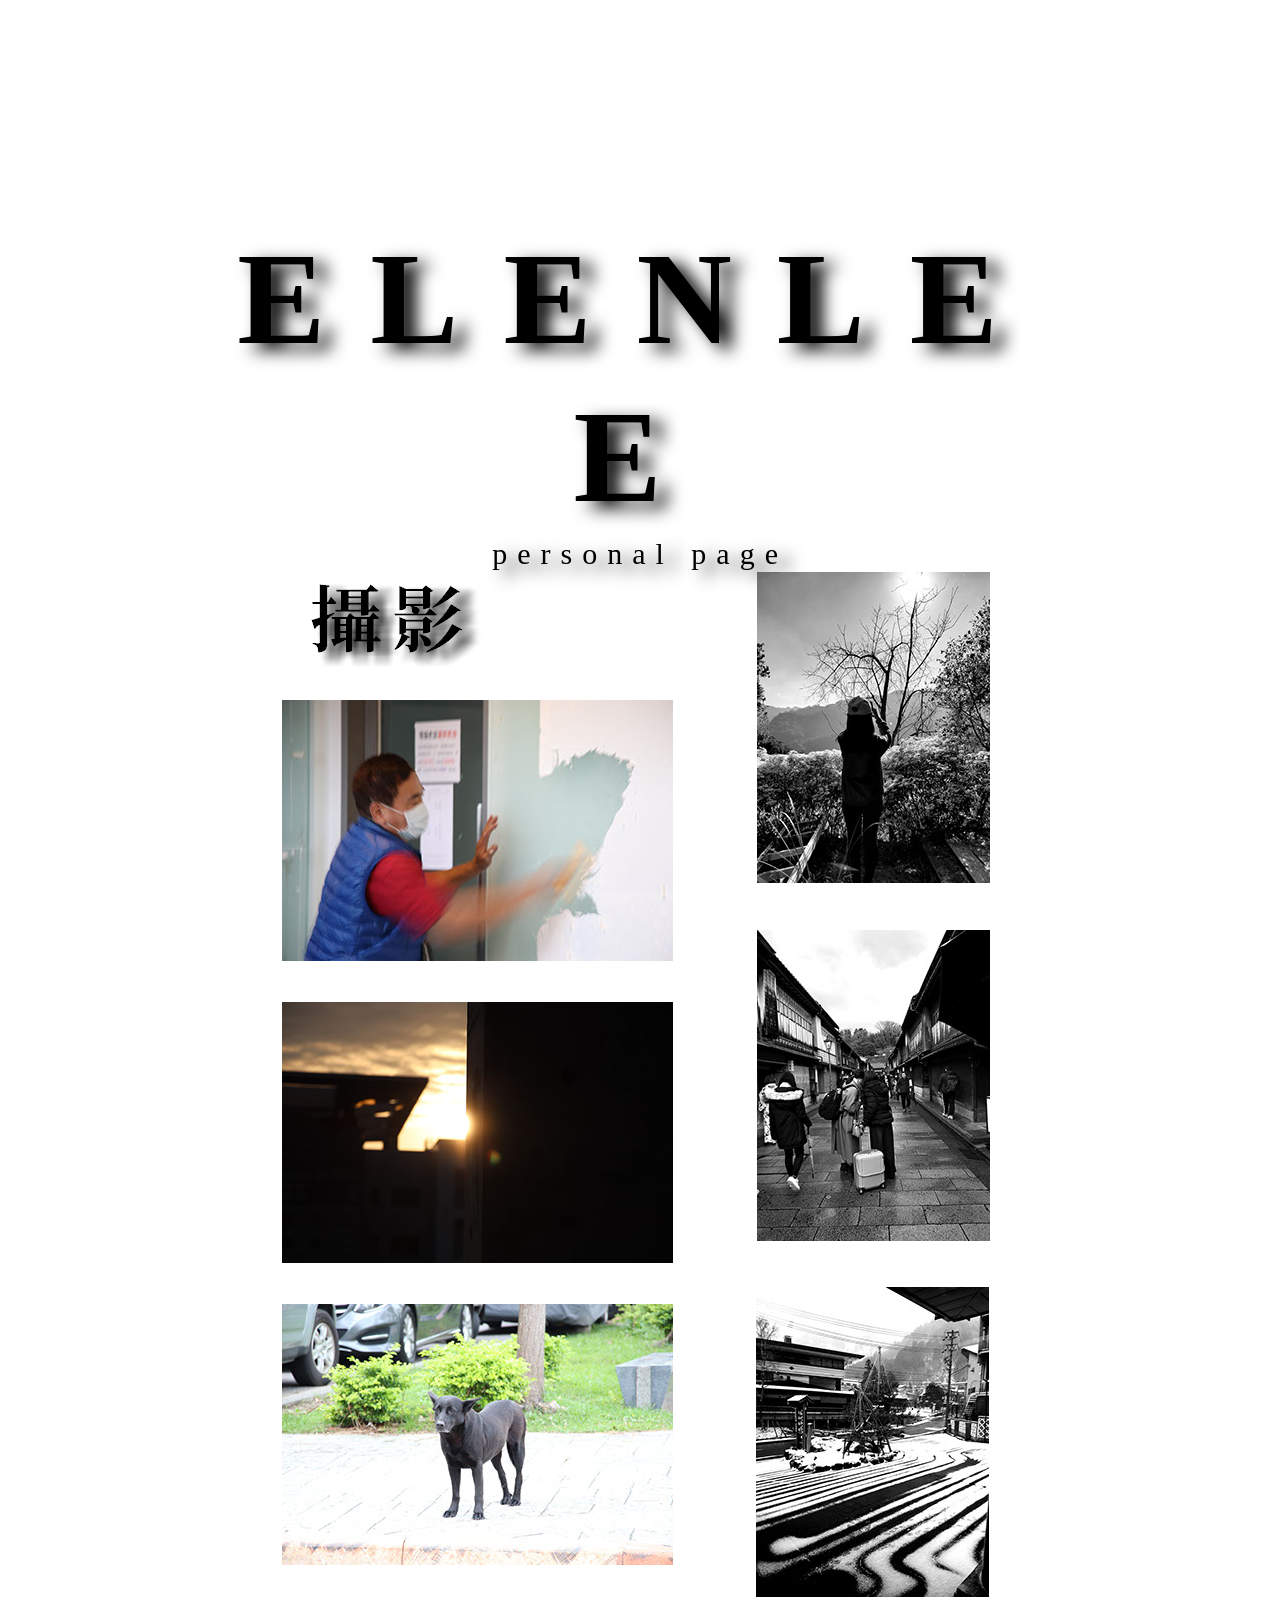
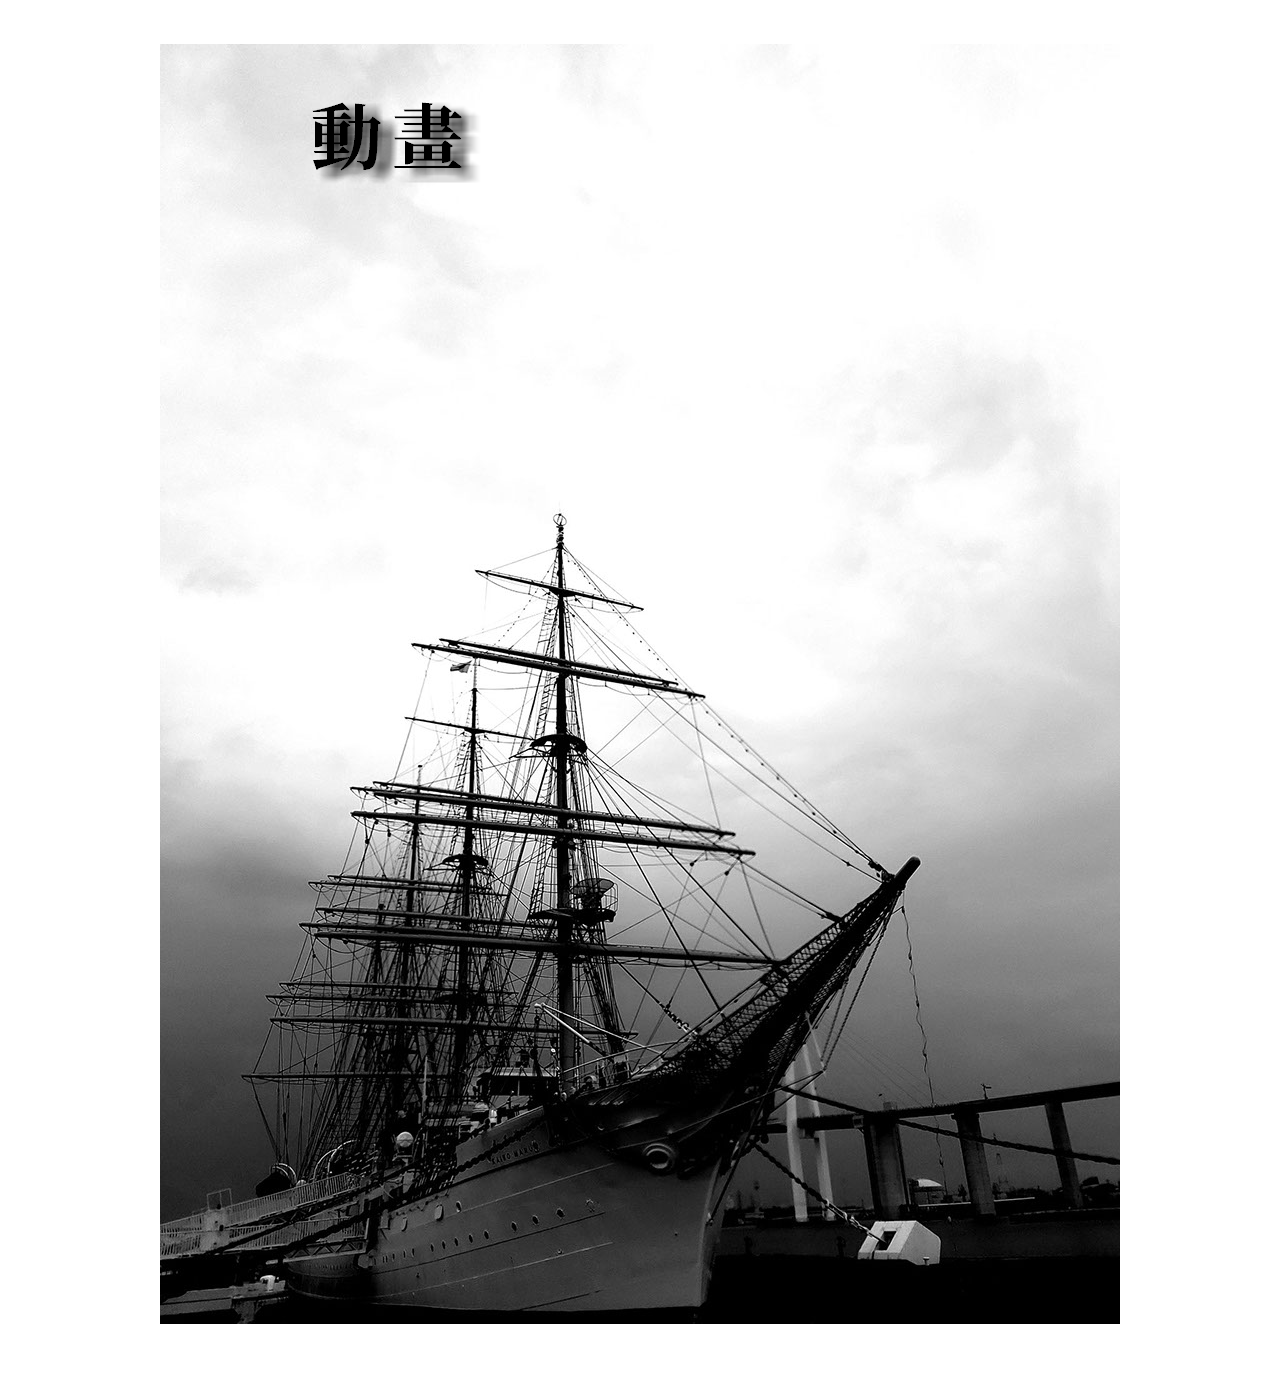
<file: index.html>
<!DOCTYPE html>
<html class="nojs html css_verticalspacer" lang="zh-TW">
 <head>

  <meta http-equiv="Content-type" content="text/html;charset=UTF-8"/>
  <meta name="generator" content="2018.0.0.379"/>
  <meta name="viewport" content="width=device-width, initial-scale=1.0"/>
  
  <script type="text/javascript">
   // Update the 'nojs'/'js' class on the html node
document.documentElement.className = document.documentElement.className.replace(/\bnojs\b/g, 'js');

// Check that all required assets are uploaded and up-to-date
if(typeof Muse == "undefined") window.Muse = {}; window.Muse.assets = {"required":["museutils.js", "museconfig.js", "jquery.watch.js", "require.js", "index.css"], "outOfDate":[]};
</script>
  
  <title>首頁</title>
  <!-- CSS -->
  <link rel="stylesheet" type="text/css" href="css/site_global.css?crc=444006867"/>
  <link rel="stylesheet" type="text/css" href="css/index.css?crc=192309347" id="pagesheet"/>
    <!--HTML Widget code-->
  <style type="text/css">#u175.size_fluid_width_height iframe { position:absolute; left:0; top:0; }</style>
 </head>
 <body>

  <div class="clearfix borderbox" id="page"><!-- column -->
   <div class="clearfix colelem" id="u104-7" data-muse-temp-textContainer-sizePolicy="true" data-muse-temp-textContainer-pinning="true"><!-- content -->
    <p id="u104">&nbsp;</p>
    <p id="u104-3">ELENLEE</p>
    <p id="u104-5">personal page</p>
   </div>
   <div class="clearfix colelem" id="ppu108-4"><!-- group -->
    <div class="clearfix grpelem" id="pu108-4"><!-- column -->
     <img class="colelem" id="u108-4" alt="攝影" src="images/u108-4.png?crc=4217206810" data-image-width="426"/><!-- rasterized frame -->
     <div class="clip_frame colelem" id="u165"><!-- image -->
      <img class="block" id="u165_img" src="images/img_0320.jpg?crc=3832568323" alt="" data-heightwidthratio="0.6675191815856778" data-image-width="391" data-image-height="261"/>
     </div>
     <div class="clip_frame colelem" id="u155"><!-- image -->
      <img class="block" id="u155_img" src="images/img_0184.jpg?crc=325156909" alt="" data-heightwidthratio="0.6675191815856778" data-image-width="391" data-image-height="261"/>
     </div>
    </div>
    <div class="clearfix grpelem" id="pu115"><!-- column -->
     <div class="clip_frame colelem" id="u115"><!-- image -->
      <img class="block" id="u115_img" src="images/20191130_142337.jpg?crc=4261100993" alt="" data-heightwidthratio="1.3347639484978542" data-image-width="233" data-image-height="311"/>
     </div>
     <div class="clip_frame colelem" id="u123"><!-- image -->
      <img class="block" id="u123_img" src="images/20200203_155728.jpg?crc=25479823" alt="" data-heightwidthratio="1.3347639484978542" data-image-width="233" data-image-height="311"/>
     </div>
    </div>
   </div>
   <div class="clearfix colelem" id="pu145"><!-- group -->
    <div class="clip_frame grpelem" id="u145"><!-- image -->
     <img class="block" id="u145_img" src="images/img_0083.jpg?crc=3785191075" alt="" data-heightwidthratio="0.6675191815856778" data-image-width="391" data-image-height="261"/>
    </div>
    <div class="clip_frame grpelem" id="u130"><!-- image -->
     <img class="block" id="u130_img" src="images/20200205_074116.jpg?crc=3947095513" alt="" data-heightwidthratio="1.3304721030042919" data-image-width="233" data-image-height="310"/>
    </div>
   </div>
   <div class="clearfix colelem" id="pu94"><!-- group -->
    <div class="clip_frame grpelem" id="u94"><!-- image -->
     <img class="block" id="u94_img" src="images/20200203_111911.jpg?crc=9563113" alt="" data-heightwidthratio="1.3333333333333333" data-image-width="960" data-image-height="1280"/>
    </div>
    <img class="grpelem" id="u112-4" alt="動畫" src="images/u112-4.png?crc=216213895" data-image-width="426"/><!-- rasterized frame -->
    <div class="size_fluid_width_height grpelem" id="u175" data-pintopage="page_fluidx" data-sizePolicy="fluidWidthHeight"><!-- custom html -->
     <div class="fluid_height_spacer"></div>
     
<iframe class="actAsDiv" style="width:100%;height:100%;" src="//www.youtube.com/embed/PBmsBLii6go?autoplay=0&loop=0&showinfo=0&theme=dark&color=red&controls=1&modestbranding=0&start=0&fs=1&iv_load_policy=1&wmode=transparent&rel=1" frameborder="0" allowfullscreen></iframe>

    </div>
   </div>
   <div class="verticalspacer" data-offset-top="2835" data-content-above-spacer="2835" data-content-below-spacer="61" data-sizePolicy="fixed" data-pintopage="page_fixedLeft"></div>
  </div>
  <!-- Other scripts -->
  <script type="text/javascript">
   // Decide weather to suppress missing file error or not based on preference setting
var suppressMissingFileError = false
</script>
  <script type="text/javascript">
   window.Muse.assets.check=function(d){if(!window.Muse.assets.checked){window.Muse.assets.checked=!0;var b={},c=function(a,b){if(window.getComputedStyle){var c=window.getComputedStyle(a,null);return c&&c.getPropertyValue(b)||c&&c[b]||""}if(document.documentElement.currentStyle)return(c=a.currentStyle)&&c[b]||a.style&&a.style[b]||"";return""},a=function(a){if(a.match(/^rgb/))return a=a.replace(/\s+/g,"").match(/([\d\,]+)/gi)[0].split(","),(parseInt(a[0])<<16)+(parseInt(a[1])<<8)+parseInt(a[2]);if(a.match(/^\#/))return parseInt(a.substr(1),
16);return 0},g=function(g){for(var f=document.getElementsByTagName("link"),h=0;h<f.length;h++)if("text/css"==f[h].type){var i=(f[h].href||"").match(/\/?css\/([\w\-]+\.css)\?crc=(\d+)/);if(!i||!i[1]||!i[2])break;b[i[1]]=i[2]}f=document.createElement("div");f.className="version";f.style.cssText="display:none; width:1px; height:1px;";document.getElementsByTagName("body")[0].appendChild(f);for(h=0;h<Muse.assets.required.length;){var i=Muse.assets.required[h],l=i.match(/([\w\-\.]+)\.(\w+)$/),k=l&&l[1]?
l[1]:null,l=l&&l[2]?l[2]:null;switch(l.toLowerCase()){case "css":k=k.replace(/\W/gi,"_").replace(/^([^a-z])/gi,"_$1");f.className+=" "+k;k=a(c(f,"color"));l=a(c(f,"backgroundColor"));k!=0||l!=0?(Muse.assets.required.splice(h,1),"undefined"!=typeof b[i]&&(k!=b[i]>>>24||l!=(b[i]&16777215))&&Muse.assets.outOfDate.push(i)):h++;f.className="version";break;case "js":h++;break;default:throw Error("Unsupported file type: "+l);}}d?d().jquery!="1.8.3"&&Muse.assets.outOfDate.push("jquery-1.8.3.min.js"):Muse.assets.required.push("jquery-1.8.3.min.js");
f.parentNode.removeChild(f);if(Muse.assets.outOfDate.length||Muse.assets.required.length)f="伺服器上的某些檔案可能遺失或不正確。請清除瀏覽器快取後再試一次。若問題持續發生，請聯絡網站作者。",g&&Muse.assets.outOfDate.length&&(f+="\nOut of date: "+Muse.assets.outOfDate.join(",")),g&&Muse.assets.required.length&&(f+="\nMissing: "+Muse.assets.required.join(",")),suppressMissingFileError?(f+="\nUse SuppressMissingFileError key in AppPrefs.xml to show missing file error pop up.",console.log(f)):alert(f)};location&&location.search&&location.search.match&&location.search.match(/muse_debug/gi)?
setTimeout(function(){g(!0)},5E3):g()}};
var muse_init=function(){require.config({baseUrl:""});require(["jquery","museutils","whatinput","jquery.watch"],function(d){var $ = d;$(document).ready(function(){try{
window.Muse.assets.check($);/* body */
Muse.Utils.transformMarkupToFixBrowserProblemsPreInit();/* body */
Muse.Utils.prepHyperlinks(true);/* body */
Muse.Utils.makeButtonsVisibleAfterSettingMinWidth();/* body */
Muse.Utils.fullPage('#page');/* 100% height page */
Muse.Utils.showWidgetsWhenReady();/* body */
Muse.Utils.transformMarkupToFixBrowserProblems();/* body */
}catch(b){if(b&&"function"==typeof b.notify?b.notify():Muse.Assert.fail("Error calling selector function: "+b),false)throw b;}})})};

</script>
  <!-- RequireJS script -->
  <script src="scripts/require.js?crc=4157109226" type="text/javascript" async data-main="scripts/museconfig.js?crc=380897831" onload="if (requirejs) requirejs.onError = function(requireType, requireModule) { if (requireType && requireType.toString && requireType.toString().indexOf && 0 <= requireType.toString().indexOf('#scripterror')) window.Muse.assets.check(); }" onerror="window.Muse.assets.check();"></script>
   </body>
</html>
</file>
<file: css/site_global.css>
html{min-height:100%;min-width:100%;-ms-text-size-adjust:none;}body,div,dl,dt,dd,ul,ol,li,nav,h1,h2,h3,h4,h5,h6,pre,code,form,fieldset,legend,input,button,textarea,p,blockquote,th,td,a{margin:0px;padding:0px;border-width:0px;border-style:solid;border-color:transparent;-webkit-transform-origin:left top;-ms-transform-origin:left top;-o-transform-origin:left top;transform-origin:left top;background-repeat:no-repeat;}button.submit-btn{-moz-box-sizing:content-box;-webkit-box-sizing:content-box;box-sizing:content-box;}.transition{-webkit-transition-property:background-image,background-position,background-color,border-color,border-radius,color,font-size,font-style,font-weight,letter-spacing,line-height,text-align,box-shadow,text-shadow,opacity;transition-property:background-image,background-position,background-color,border-color,border-radius,color,font-size,font-style,font-weight,letter-spacing,line-height,text-align,box-shadow,text-shadow,opacity;}.transition *{-webkit-transition:inherit;transition:inherit;}table{border-collapse:collapse;border-spacing:0px;}fieldset,img{border:0px;border-style:solid;-webkit-transform-origin:left top;-ms-transform-origin:left top;-o-transform-origin:left top;transform-origin:left top;}address,caption,cite,code,dfn,em,strong,th,var,optgroup{font-style:inherit;font-weight:inherit;}del,ins{text-decoration:none;}li{list-style:none;}caption,th{text-align:left;}h1,h2,h3,h4,h5,h6{font-size:100%;font-weight:inherit;}input,button,textarea,select,optgroup,option{font-family:inherit;font-size:inherit;font-style:inherit;font-weight:inherit;}.form-grp input,.form-grp textarea{-webkit-appearance:none;-webkit-border-radius:0;}body{font-family:Arial, Helvetica Neue, Helvetica, sans-serif;text-align:left;font-size:14px;line-height:17px;word-wrap:break-word;text-rendering:optimizeLegibility;-moz-font-feature-settings:'liga';-ms-font-feature-settings:'liga';-webkit-font-feature-settings:'liga';font-feature-settings:'liga';}a:link{color:#0000FF;text-decoration:underline;}a:visited{color:#800080;text-decoration:underline;}a:hover{color:#0000FF;text-decoration:underline;}a:active{color:#EE0000;text-decoration:underline;}a.nontext{color:black;text-decoration:none;font-style:normal;font-weight:normal;}.normal_text{color:#000000;direction:ltr;font-family:Arial, Helvetica Neue, Helvetica, sans-serif;font-size:14px;font-style:normal;font-weight:normal;letter-spacing:0px;line-height:17px;text-align:left;text-decoration:none;text-indent:0px;text-transform:none;vertical-align:0px;padding:0px;}.list0 li:before{position:absolute;right:100%;letter-spacing:0px;text-decoration:none;font-weight:normal;font-style:normal;}.rtl-list li:before{right:auto;left:100%;}.nls-None > li:before,.nls-None .list3 > li:before,.nls-None .list6 > li:before{margin-right:6px;content:'•';}.nls-None .list1 > li:before,.nls-None .list4 > li:before,.nls-None .list7 > li:before{margin-right:6px;content:'○';}.nls-None,.nls-None .list1,.nls-None .list2,.nls-None .list3,.nls-None .list4,.nls-None .list5,.nls-None .list6,.nls-None .list7,.nls-None .list8{padding-left:34px;}.nls-None.rtl-list,.nls-None .list1.rtl-list,.nls-None .list2.rtl-list,.nls-None .list3.rtl-list,.nls-None .list4.rtl-list,.nls-None .list5.rtl-list,.nls-None .list6.rtl-list,.nls-None .list7.rtl-list,.nls-None .list8.rtl-list{padding-left:0px;padding-right:34px;}.nls-None .list2 > li:before,.nls-None .list5 > li:before,.nls-None .list8 > li:before{margin-right:6px;content:'-';}.nls-None.rtl-list > li:before,.nls-None .list1.rtl-list > li:before,.nls-None .list2.rtl-list > li:before,.nls-None .list3.rtl-list > li:before,.nls-None .list4.rtl-list > li:before,.nls-None .list5.rtl-list > li:before,.nls-None .list6.rtl-list > li:before,.nls-None .list7.rtl-list > li:before,.nls-None .list8.rtl-list > li:before{margin-right:0px;margin-left:6px;}.TabbedPanelsTab{white-space:nowrap;}.MenuBar .MenuBarView,.MenuBar .SubMenuView{display:block;list-style:none;}.MenuBar .SubMenu{display:none;position:absolute;}.NoWrap{white-space:nowrap;word-wrap:normal;}.rootelem{margin-left:auto;margin-right:auto;}.colelem{display:inline;float:left;clear:both;}.clearfix:after{content:"\0020";visibility:hidden;display:block;height:0px;clear:both;}*:first-child+html .clearfix{zoom:1;}.clip_frame{overflow:hidden;}.popup_anchor{position:relative;width:0px;height:0px;}.allow_click_through *{pointer-events:auto;}.popup_element{z-index:100000;}.svg{display:block;vertical-align:top;}span.wrap{content:'';clear:left;display:block;}span.actAsInlineDiv{display:inline-block;}.position_content,.excludeFromNormalFlow{float:left;}.preload_images{position:absolute;overflow:hidden;left:-9999px;top:-9999px;height:1px;width:1px;}.preload{height:1px;width:1px;}.animateStates{-webkit-transition:0.3s ease-in-out;-moz-transition:0.3s ease-in-out;-o-transition:0.3s ease-in-out;transition:0.3s ease-in-out;}[data-whatinput="mouse"] *:focus,[data-whatinput="touch"] *:focus,input:focus,textarea:focus{outline:none;}textarea{resize:none;overflow:auto;}.allow_click_through,.fld-prompt{pointer-events:none;}.wrapped-input{position:absolute;top:0px;left:0px;background:transparent;border:none;}.submit-btn{z-index:50000;cursor:pointer;}.anchor_item{width:22px;height:18px;}.MenuBar .SubMenuVisible,.MenuBarVertical .SubMenuVisible,.MenuBar .SubMenu .SubMenuVisible,.popup_element.Active,span.actAsPara,.actAsDiv,a.nonblock.nontext,img.block{display:block;}.widget_invisible,.js .invi,.js .mse_pre_init{visibility:hidden;}.ose_ei{visibility:hidden;z-index:0;}.no_vert_scroll{overflow-y:hidden;}.always_vert_scroll{overflow-y:scroll;}.always_horz_scroll{overflow-x:scroll;}.fullscreen{overflow:hidden;left:0px;top:0px;position:fixed;height:100%;width:100%;-moz-box-sizing:border-box;-webkit-box-sizing:border-box;-ms-box-sizing:border-box;box-sizing:border-box;}.fullwidth{position:absolute;}.borderbox{-moz-box-sizing:border-box;-webkit-box-sizing:border-box;-ms-box-sizing:border-box;box-sizing:border-box;}.scroll_wrapper{position:absolute;overflow:auto;left:0px;right:0px;top:0px;bottom:0px;padding-top:0px;padding-bottom:0px;margin-top:0px;margin-bottom:0px;}.browser_width > *{position:absolute;left:0px;right:0px;}.grpelem,.accordion_wrapper{display:inline;float:left;}.fld-checkbox input[type=checkbox],.fld-radiobutton input[type=radio]{position:absolute;overflow:hidden;clip:rect(0px, 0px, 0px, 0px);height:1px;width:1px;margin:-1px;padding:0px;border:0px;}.fld-checkbox input[type=checkbox] + label,.fld-radiobutton input[type=radio] + label{display:inline-block;background-repeat:no-repeat;cursor:pointer;float:left;width:100%;height:100%;}.pointer_cursor,.fld-recaptcha-mode,.fld-recaptcha-refresh,.fld-recaptcha-help{cursor:pointer;}p,h1,h2,h3,h4,h5,h6,ol,ul,span.actAsPara{max-height:1000000px;}.superscript{vertical-align:super;font-size:66%;line-height:0px;}.subscript{vertical-align:sub;font-size:66%;line-height:0px;}.horizontalSlideShow{-ms-touch-action:pan-y;touch-action:pan-y;}.verticalSlideShow{-ms-touch-action:pan-x;touch-action:pan-x;}.colelem100,.verticalspacer{clear:both;}.list0 li,.MenuBar .MenuItemContainer,.SlideShowContentPanel .fullscreen img,.css_verticalspacer .verticalspacer{position:relative;}.popup_element.Inactive,.js .disn,.js .an_invi,.hidden,.breakpoint{display:none;}#muse_css_mq{position:absolute;display:none;background-color:#FFFFFE;}.fluid_height_spacer{width:0.01px;}.muse_check_css{display:none;position:fixed;}@media screen and (-webkit-min-device-pixel-ratio:0){body{text-rendering:auto;}}
</file>
<file: css/index.css>
.version.index{color:#00000B;background-color:#766863;}#page{z-index:1;min-height:375.75px;background-image:none;border-width:0px;border-color:#000000;background-color:transparent;padding-top:62px;padding-bottom:62.25px;width:100%;max-width:960px;margin-left:auto;margin-right:auto;}#u104-7{z-index:4;min-height:421px;text-shadow:12px 7px 17px #000000;box-shadow:none;background-color:transparent;font-family:Palatino, Palatino Linotype, Georgia, Times, Times New Roman, serif;position:relative;width:95.84%;margin-left:2.09%;}#u104{font-size:132px;line-height:158px;letter-spacing:53px;}#u104-3{font-size:132px;text-align:center;line-height:158px;letter-spacing:45px;color:#000000;font-weight:bold;}#u104-5{font-size:30px;text-align:center;line-height:36px;letter-spacing:10px;color:#000000;font-weight:normal;}#ppu108-4{z-index:0;width:84.38%;margin-left:2.09%;}#pu108-4{z-index:11;margin-right:-10000px;width:60.87%;}#u108-4{z-index:11;display:block;vertical-align:top;position:relative;width:86.41%;}#u165{z-index:29;background-color:transparent;margin-top:33px;position:relative;width:79.32%;margin-left:20.69%;}#u155{z-index:27;background-color:transparent;margin-top:41px;position:relative;width:79.32%;margin-left:20.69%;}#pu115{z-index:19;margin-right:-10000px;width:28.77%;margin-left:71.24%;}#u115{z-index:19;background-color:transparent;position:relative;width:100%;}#u123{z-index:21;background-color:transparent;margin-top:47px;position:relative;width:100%;}#pu145{z-index:25;margin-top:24px;width:73.75%;margin-left:12.71%;}#u145{z-index:25;background-color:transparent;position:relative;margin-right:-10000px;margin-top:17px;width:55.23%;}#u130{z-index:23;background-color:transparent;position:relative;margin-right:-10000px;width:32.91%;left:66.95%;}#pu94{z-index:2;margin-top:47px;width:100%;}#u94{z-index:2;background-color:transparent;position:relative;margin-right:-10000px;width:100%;}#u165_img,#u155_img,#u115_img,#u123_img,#u145_img,#u130_img,#u94_img{width:100%;}#u112-4{z-index:15;display:block;vertical-align:top;position:relative;margin-right:-10000px;margin-top:46px;width:44.38%;left:2.09%;}#u175{z-index:31;border-width:0px;border-color:transparent;background-color:transparent;max-width:100000px;min-width:10px;position:relative;margin-right:-10000px;margin-top:180px;width:53.44%;left:44.48%;}#u175 .fluid_height_spacer{padding-bottom:62.37816764132553%;}.css_verticalspacer .verticalspacer{height:calc(100vh - 2896px);}#muse_css_mq,.html{background-color:#FFFFFF;}body{position:relative;min-width:320px;}
</file>
